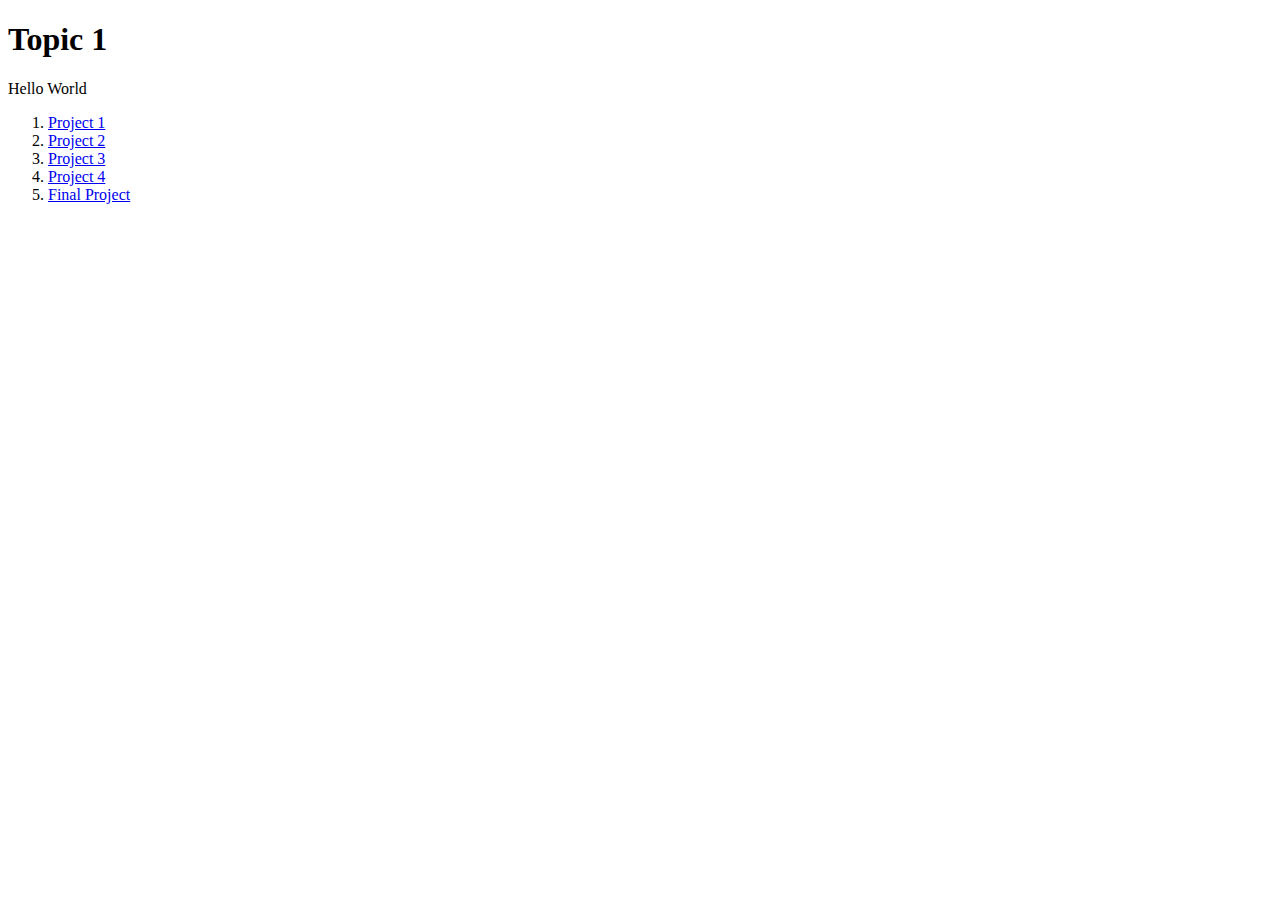
<file: index.html>
<!DOCTYPE html public "-//IETF//DTD HTML ENG">
<html>
<head>
    <title>Project Claudia</title>
</head>
<body>
    <h1>Topic 1</h1>
    <p>Hello World</p>
    <ol>
        <li><a href="./Project_01/ch3-proj01.html">Project 1</a></li>
        <li><a href="./Project_02/ch4-proj1.html">Project 2</a></li>
        <li><a href="./Project_03/ch5-proj1.html">Project 3</a></li>
        <li><a href="./Project_04/ch08-proj1.html">Project 4</a></li>
        <li><a href="./FinalProject/Penguin.html">Final Project</a></li>
    </ol>
</body>
</html>
</file>
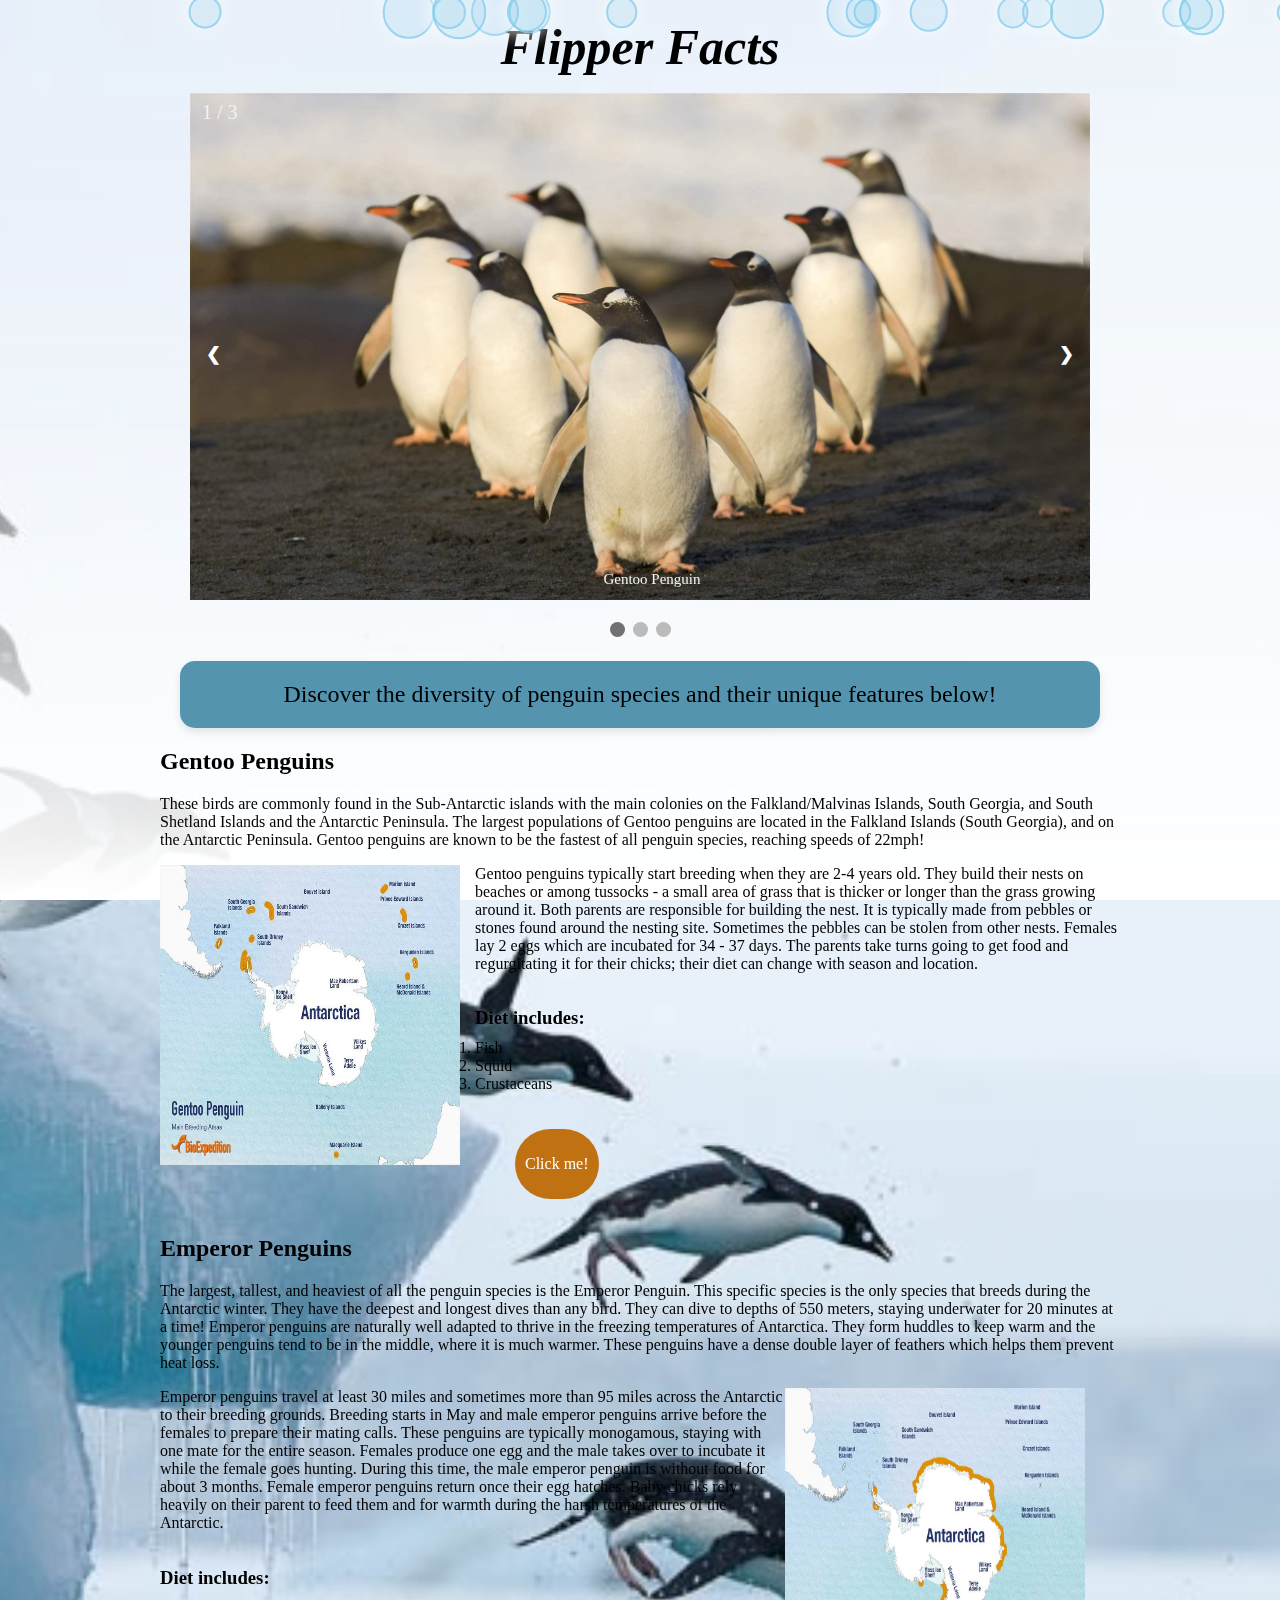
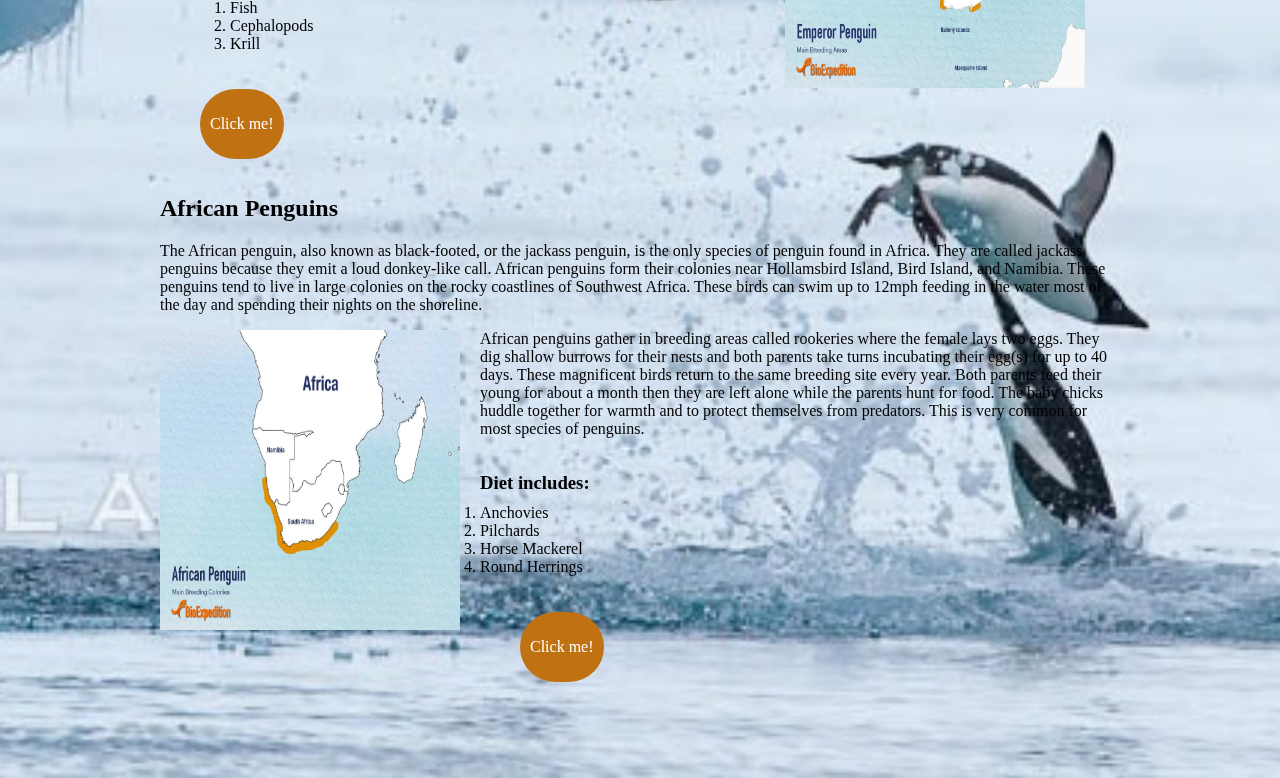
<file: FinalProject/Penguin.html>
<!DOCTYPE html>
<html lang="en">
<head>
    <meta charset="UTF-8">
    <meta name="viewport" content="width=device-width, height=device-height, initial-scale=1">
    <title>Penguins</title>
    <link rel="stylesheet" href="styles.css">
</head>
<body>
    <header>
        <h1>Flipper Facts</h1>
    </header>
    <section id="blog">
        <div id="bubbles-container"></div>
    <!-- Slideshow container -->
        <div class="slideshow-container">
    <!-- Full-width images with number and caption text -->
        <div class="mySlides fade">
          <div class="numbertext">1 / 3</div>
          <img src="images/gentoo.jpeg" style="width:100%">
          <div class="text">Gentoo Penguin</div>
        </div>

        <div class="mySlides fade">
          <div class="numbertext">2 / 3</div>
          <img src="images/emperor.jpeg" style="width:100%">
          <div class="text">Emperor Penguin</div>
        </div>
  
        <div class="mySlides fade">
          <div class="numbertext">3 / 3</div>
          <img src="images/african.jpg" style="width:100%">
          <div class="text">African Penguin</div>
        </div>
    <!-- Next and previous buttons -->
    <a class="prev" onclick="plusSlides(-1)">&#10094;</a>
    <a class="next" onclick="plusSlides(1)">&#10095;</a>
      </div>
  <br>
    <!-- The dots/circles -->
        <div style="text-align:center">
          <span class="dot" onclick="currentSlide(1)"></span> 
          <span class="dot" onclick="currentSlide(2)"></span> 
          <span class="dot" onclick="currentSlide(3)"></span> 
        </div>

      <article>
        <div class="cloud-bubble">
          <p>Discover the diversity of penguin species and their unique features below!</p>
        </div>
        <script src="Facts.js"></script>
      </article>
      <div id="gentooMapModal" class="modal">
        <span class="close" onclick="closeModal('gentooMapModal')">&times;</span>
        <img class="modal-content" id="gentooMapModalImg">
        <div id="gentooMapModalCaption"></div>
    </div>
    <div id="emperorMapModal" class="modal">
      <span class="close" onclick="closeModal('emperorMapModal')">&times;</span>
      <img class="modal-content" id="emperorMapModalImg">
      <div id="emperorMapModalCaption"></div>
  </div>
  <div id="africanMapModal" class="modal">
    <span class="close" onclick="closeModal('africanMapModal')">&times;</span>
    <img class="modal-content" id="africanMapModalImg">
    <div id="africanMapModalCaption"></div>
</div>
    </section>
    <script src="functions.js"></script>
</body>
</html>
</file>
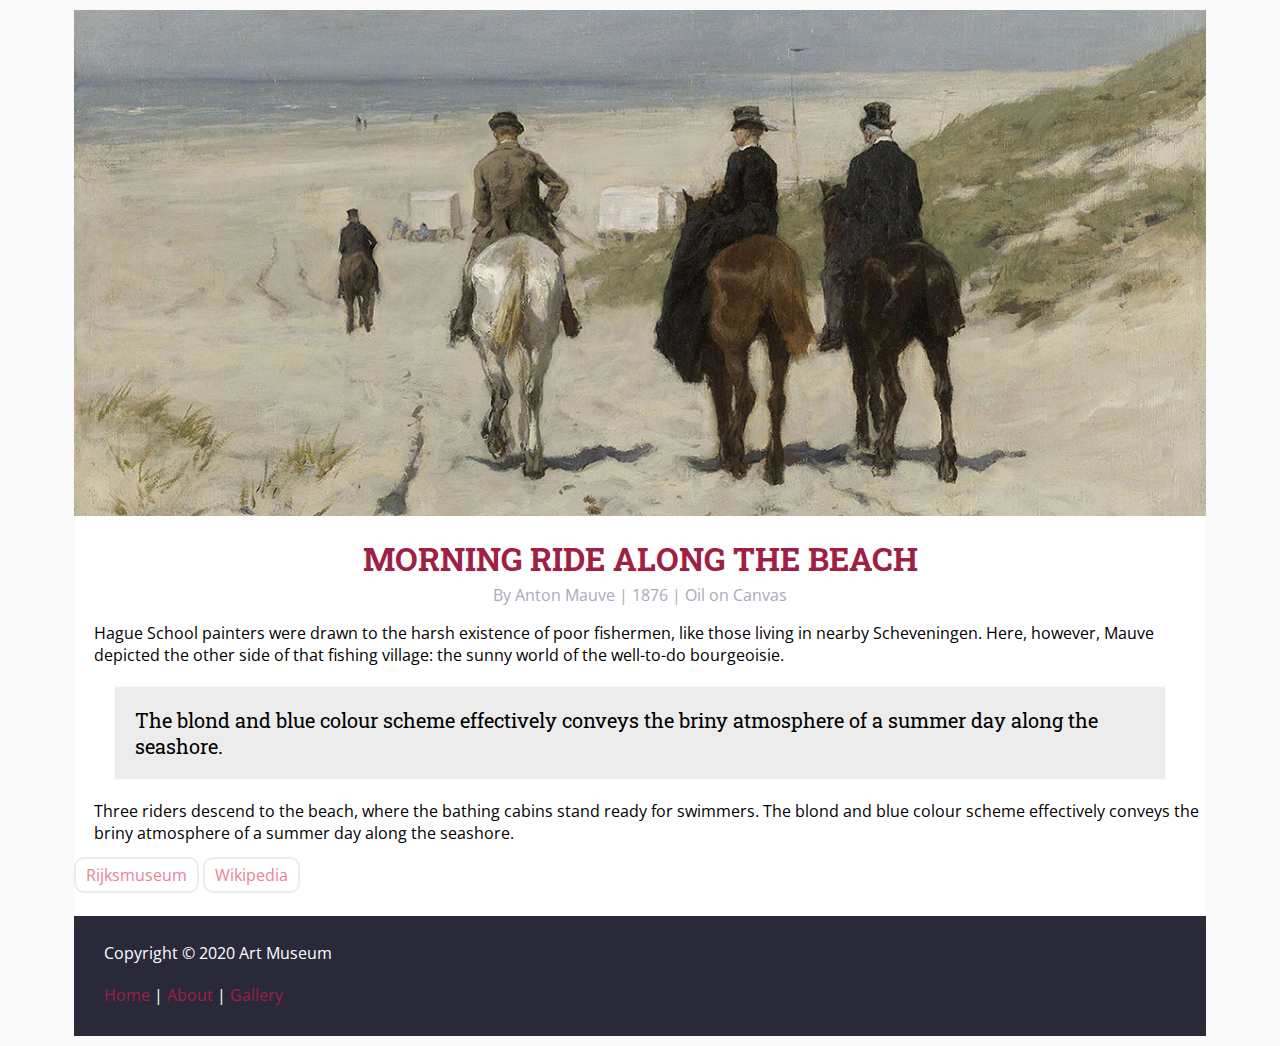
<file: Project_02/ch4-proj1.html>
<!DOCTYPE html>
<html lang="en">
<head>
<meta charset="utf-8">
<title>Chapter 4</title>
<link href="https://fonts.googleapis.com/css?family=Open+Sans|Roboto+Slab&display=swap" rel="stylesheet">


<link href="styles.css" rel="stylesheet">
</head>
<body>

   <article>

        <img src="images/hero.jpg" alt="hero" class="hero"/>  
        <h1>Morning Ride Along the Beach</h1>
        <div id="details">By Anton Mauve | 1876 | Oil on Canvas</div>
        <p>
        Hague School painters were drawn to the harsh existence of poor fishermen, like those living in nearby Scheveningen. Here, however, Mauve depicted the other side of that fishing village: the sunny world of the well-to-do bourgeoisie.
        </p>
        <blockquote>The blond and blue colour scheme effectively conveys the briny atmosphere of a summer day along the seashore.</blockquote>
        <p>
        Three riders descend to the beach, where the bathing cabins stand ready for swimmers. The blond and blue colour scheme effectively conveys the briny atmosphere of a summer day along the seashore.
        </p>
        <div id="buttons">
            <a href="http://hdl.handle.net/10934/RM0001.COLLECT.9020">Rijksmuseum</a>
            <a href="https://commons.wikimedia.org/wiki/File:Anton_Mauve_-_Morgenrit_langs_het_strand.jpg">Wikipedia</a>
        </div>
        <footer>
                <p>Copyright &copy; 2020 Art Museum</p>
                <p>
                   <a href="#">Home</a> | <a href="#">About</a> | <a href="#">Gallery</a>
                </p>
             </footer>
   </article>

   </body>
</html>
</file>
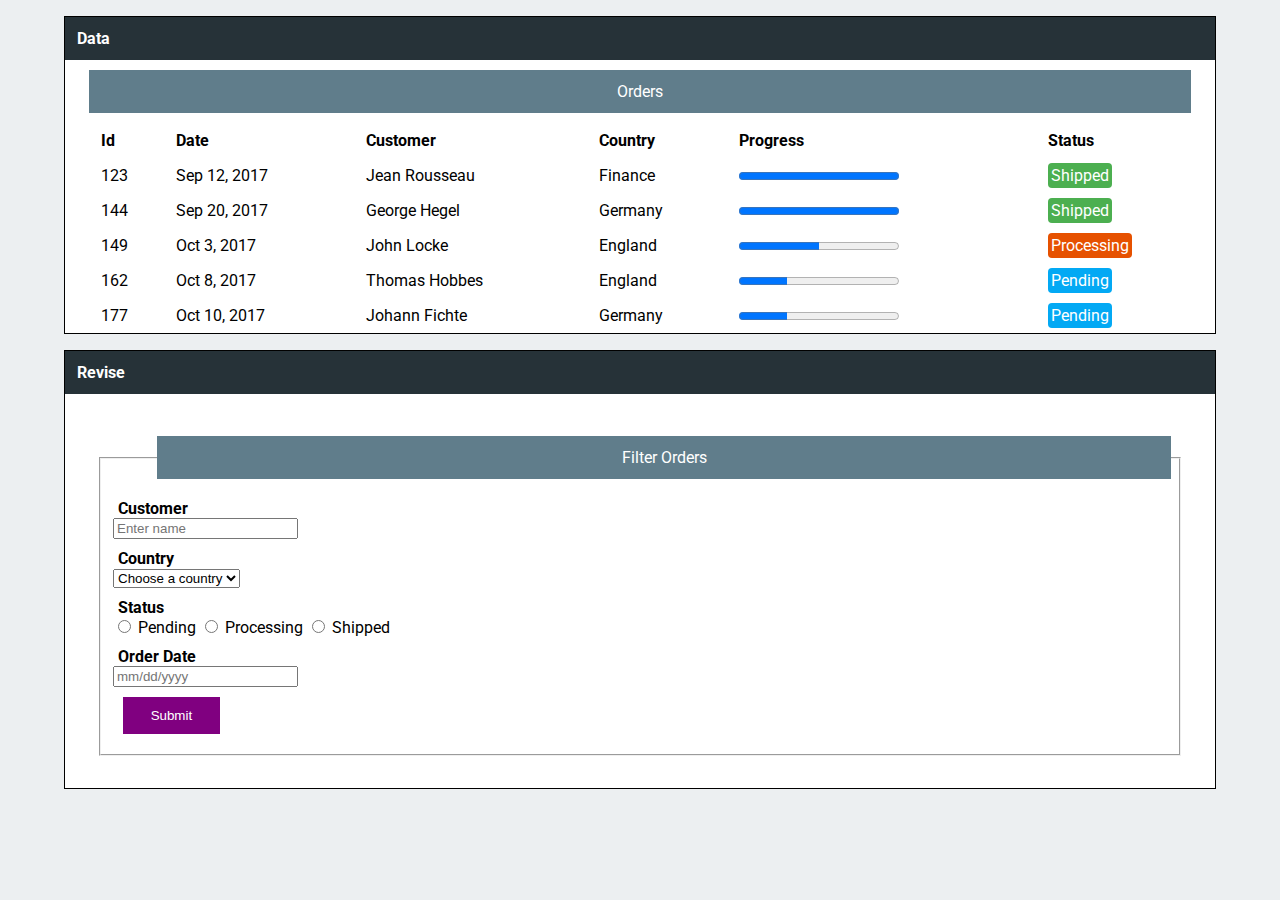
<file: Project_03/ch05-proj1.html>
<!DOCTYPE html>
<html lang="en">
<head>
   <meta charset="utf-8">
   <title>Chapter 5</title>
   <link rel="stylesheet" href="reset.css" />
   
    <link rel="stylesheet" href="https://fonts.googleapis.com/css?family=Roboto:regular,bold,italic,thin,light,bolditalic,black,medium&amp;lang=en">       
   <link rel="stylesheet" href="ch05-proj1.css" />
</head>
<body>

    <section>
         <table>
          <h3>Data</h3>
          <caption>Orders</caption>
          <tr>
               <th>
                    <th>Id</th>
                    <th>Date</th>
                    <th>Customer</th>
                    <th>Country</th>
                    <th>Progress</th>
                    <th>Status</th>
               </th>
          </tr>
          <tbody>
               <tr>
                    <td>
                         <td>123</td>
                         <td>Sep 12, 2017</td>
                         <td>Jean Rousseau</td>
                         <td>Finance</td>
                         <td><progress value="100" max ="100">100 %</progress></td>
                         <td><span class="status status-shipped">Shipped</span></td>
                    </td>
               </tr>
               <tr>
                    <td>
                         <td>144</td>
                         <td>Sep 20, 2017</td>
                         <td>George Hegel</td>
                         <td>Germany</td>
                         <td><progress value="100" max ="100">70 %</progress></td>
                         <td><span class="status status-shipped">Shipped</span></td>
               </tr>
               <tr>
                    <td>
                         <td>149</td>
                         <td>Oct 3, 2017</td>
                         <td>John Locke</td>
                         <td>England</td>
                         <td><progress value="50" max ="100">50 %</progress></td>
                         <td><span class="status status-processing">Processing</span></td>
               </tr>
               <tr>
                    <td>
                         <td>162</td>
                         <td>Oct 8, 2017</td>
                         <td>Thomas Hobbes</td>
                         <td>England</td>
                         <td><progress value="30" max = "100">30 %</progress></td>
                         <td><span class="status status-pending">Pending</span></td>
                    </td>
               </tr>
               <tr>
                    <td>
                         <td>177</td>
                         <td>Oct 10, 2017</td>
                         <td>Johann Fichte</td>
                         <td>Germany</td>
                         <td><progress value="30" max = "100">30 %</progress></td>
                         <td><span class="status status-pending">Pending</span></td>
                    </td>
               </tr>
          </tbody>

         </table>
         
      
     
    </section>
    
    <section>
         <h3>Revise</h3>
         <form method="GET" action="https://www.randyconnolly.com/tests/process.php">
          <fieldset>
               <legend>Filter Orders</legend>
               <p>
                    <label for="customer">Customer</label>
                    <input type="text" name="client" placeholder="Enter name"/>
               </p>
               <p>
                    <label for="country">Country</label>
                    <select name="where">
                         <option>Choose a country</option>
                         <option>Canada</option>
                         <option>France</option>
                         <option>United States</option>
                    </select>
               </p>
               <p>
                    <label for="status">Status</label>
                    <input type="radio" name="type" value="1"> Pending
                    <input type="radio" name="type" value="2"> Processing
                    <input type="radio" name="type" value="3"> Shipped
               </p>
               <p>
                    <label for="order date">Order Date</label>
                    <input type="text" name="date" placeholder="mm/dd/yyyy"/>
               </p>
               <p>
                    <input type="Submit" value="Submit"></button>
               </p>
          </fieldset>
        
    </section>    


</body>
</html>
</file>
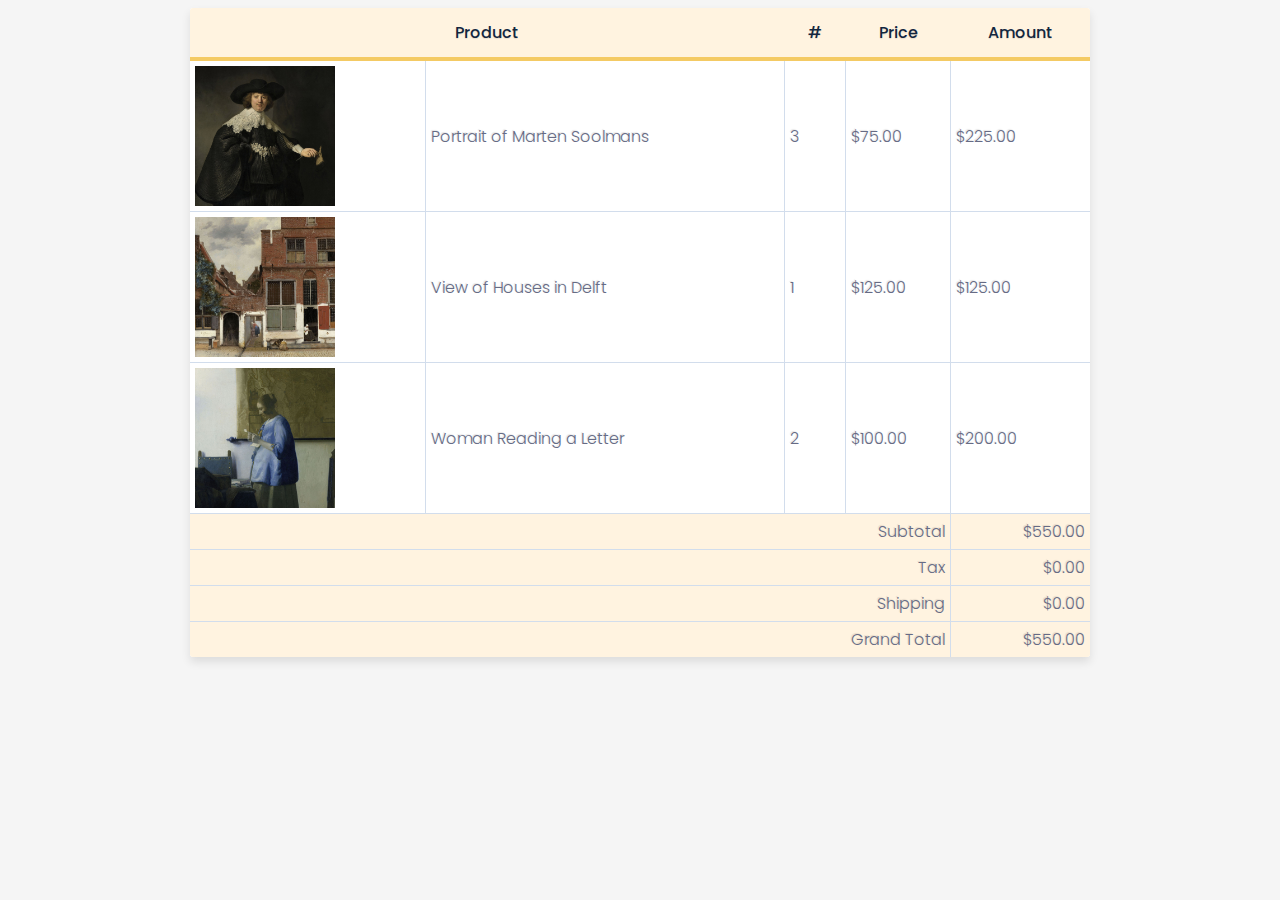
<file: Project_04/ch08-proj1.html>
<html lang="en">
<head>
	<meta charset="utf-8" />
	<meta name="viewport" content="initial-scale=1.0,maximum-scale=1.0,width=device-width">
		
    <title>Chapter 08 - Project 01</title>
    <link href="https://fonts.googleapis.com/css2?family=Poppins:wght@300;400;500;600&display=swap" rel="stylesheet">
	<link href="css/styles-2.css" rel="stylesheet"/>
    <script src="js/data.js" type="text/JavaScript"></script>
    <script src="js/function.js" type="text/JavaScript"></script>
</head>
<body>
<table class="table-fill">
    <thead>
        <tr>
            <th colspan="2">Product</th>
            <th>#</th>
            <th>Price</th>
            <th>Amount</th>
        </tr>
    </thead>
    <tbody>
        <script src="js/ch08-proj01.js" type="text/javascript"></script>
    </tbody>
</table>
</body>
</html>
</file>
<file: FinalProject/styles.css>
/* Slideshow container */
.slideshow-container {
  max-width: 900px;
  position: relative;
  margin: auto;
}

/* Hide the images by default */
.mySlides {
  display: none;
}

/* Next & previous buttons */
.prev, .next {
  cursor: pointer;
  position: absolute;
  top: 50%;
  width: auto;
  margin-top: -22px;
  padding: 16px;
  color: white;
  font-weight: bold;
  font-size: 18px;
  transition: 0.6s ease;
  border-radius: 0 3px 3px 0;
  user-select: none;
}

/* Position the "next button" to the right */
.next {
  right: 0;
  border-radius: 3px 0 0 3px;
}

/* On hover, add a black background color with a little bit see-through */
.prev:hover, .next:hover {
  background-color: rgba(0,0,0,0.8);
}

/* Caption text */
.text {
  color: #f2f2f2;
  font-size: 15px;
  padding: 8px 12px;
  position: absolute;
  bottom: 8px;
  width: 100%;
  text-align: center;
}

/* Number text (1/3 etc) */
.numbertext {
  color: #f2f2f2;
  font-size: 20px;
  padding: 8px 12px;
  position: absolute;
  top: 0;
}

/* The dots/bullets/indicators */
.dot {
  cursor: pointer;
  height: 15px;
  width: 15px;
  margin: 0 2px;
  background-color: #bbb;
  border-radius: 50%;
  display: inline-block;
  transition: background-color 0.6s ease;
}

.active, .dot:hover {
  background-color: #717171;
}

/* Fading animation */
.fade {
  animation-name: fade;
  animation-duration: 1.5s;
}

@keyframes fade {
  from {opacity: .4} 
  to {opacity: 1}
}

/* styling for animated bubbles */

body {
  margin-bottom: 5em;
  margin-right: 10em;
  margin-left: 10em;
  overflow: auto;
  background-color: whitesmoke;
  background: url('images/Antarctica.jpeg') center center/cover no-repeat;
  position: relative;
}

body::before {
  content: "";
  position: fixed;
  top: 0;
  right: 0;
  bottom: 0;
  left: 0;
  background: linear-gradient(to bottom, rgba(0, 0, 0, 0), rgb(255, 255, 255)); /* Adjust the opacity values */
  pointer-events: none;
  z-index: -1;
}

#bubbles-container {
  position: fixed;
  width: 100%;
  height: 100%;
  pointer-events: none;
}

.bubble {
  position: absolute;
  background-color: rgba(135, 206, 235, 0.2); 
  border: 2px solid #87CEEB; 
  border-radius: 50%;
  opacity: 0.8; 
  animation: float 5s infinite ease-in-out;
  box-shadow: 0 0 20px rgba(255, 255, 255, 0.8); 
  left: -9%; 
  top: -9%; 
  transform: translate(-50%, -50%);
}

@keyframes float {
  0%, 100% {
      transform: translateY(0);
  }
  50% {
      transform: translateY(-30px);
  }
}

h1 {
  font-family: 'Times New Roman', Times, serif; 
  font-size: 50px;  
  font-style: italic; 
  font-variant: normal; 
  font-weight: 700; 
  line-height: 26.4px;
  text-align: center;
}

.cloud-bubble {
  position: relative;
  margin: 20px; 
  padding: 20px;
  background-color: #5494ae;
  border-radius: 15px;
  box-shadow: 0 4px 8px rgba(0, 0, 0, 0.1);
}

.cloud-bubble p {
  margin: 0; 
  font-size: 24px; 
  color: black;
  text-align: center;
}

h3 {
  display: inline-block;
  margin-bottom: 0;
}

ol {
  margin-top: 10px; 
  margin-bottom: 20px;
  margin-left: 30px;
  margin-right: 30px;
}

.gentooMap {
  float: left;
  width: 300px;
  height: 300px;
  margin-right: 15px;
}

.emperorMap {
  float: right;
  width: 300px;
  height: 300px;
  margin-right: 35px;
}

.africanMap {
  float: left;
  width: 300px;
  height: 300px;
  margin-right: 20px;
}
/* cloud bubble */
blockquote {
  background-color: #c07213;
  border-radius: 80px; 
  padding: 10px; 
  color: black; 
  display: inline-block; 
  position: relative;
}
blockquote a {
  color: white; 
  text-decoration: none; 
}

.modal {
  display: none;
  position: fixed;
  z-index: 1;
  left: 0;
  top: 0;
  width: 100%;
  height: 100%;
  overflow: auto;
  background-color: rgba(0, 0, 0, 0.8);
}

.modal-content {
  margin: 15% auto;
  display: block;
  max-width: 80%;
  max-height: 80%;
}

.close {
  color: #fff;
  position: absolute;
  top: 15px;
  right: 20px;
  font-size: 30px;
  font-weight: bold;
  cursor: pointer;
}
</file>
<file: Project_02/styles.css>
/* Add your CSS style definitions to this file */
body {
    margin: 0 4em;
    background-color: #f9f9f9;
}
    h1, blockquote {
        font-family: 'Roboto Slab', sans-serif;
    }
    h1 {
        font-size: 2rem;
        margin-bottom: 4px;
    }
    blockquote {
        font-size: 1.25rem;
        border: 1px solid #f9f9f9;
        background-color: #ececec;
        padding: 20px;
    }
    body, p, a {
        font-family: 'Open Sans', sans-serif;
    }
    body {
        font-size: 1rem;
    }
    p {
        font-size: 1rem;
        margin-left: 20px;
    }
    article {
        margin: 10px;
        padding: 0px;
        border: 0px;
        background-color: white;
    }
    article p {
        margin-bottom: 20px;
    }
    a {
        color: #000;
        text-decoration: none;
    }
    #buttons a {
        border: 2px solid #ececec;
        border-radius: 10px;
        padding: 5px 10px;
        color: #ec8295
    }
    #buttons a:hover {
        background-color: #a9a9ba;
        color: #9f2042;
    }
    h1 {
        text-transform: uppercase;
        text-align: center;
        text-decoration: none;
        color: #9f2042
    }
    #details {
        text-align: center;
        color: #a9a9ba
    }
    .hero {
        width: 100%;
        display: block;
        margin: 0 auto;
    }
    footer {
        background-color: #29293a;
        color: white;
        padding: 10px;
        text-align: left;
        margin-top: 30px;
    }
    footer a {
        color: #9f2042;
        text-decoration: none;
    }
</file>
<file: Project_03/ch05-proj1.css>
/* general text formatting */


body {
   font-family: "Roboto", Verdana, Arial, sans-serif;
   font-size: 100%;
   background-color: #ECEFF1;
}

section {
   background-color: white;
   margin: 1em 4em 1em 4em;
   border: solid 1pt black;

}
section h3 {
  color: white;
  padding: 0.75em;
  background-color: #263238;
  margin-bottom: 10px;
}

table {
  width: 100%;
  border-collapse: collapse;
  margin-top: 0em;
}

caption {
  color: white;
  padding: 0.75em;
  background-color: #607D8B;
  text-align: center;
  margin-bottom: 10px;
  margin-left: 24px;
  margin-right: 24px;
}

form {
  padding: 2em;
}

legend {
  color: white;
  padding: 0.75em;
  background-color: #607D8B;
  text-align: center;
  margin-bottom: 4px;
  margin-left: 24px;
  margin-right: 24px;
  width: 94%;
  
}

th, td {
  padding: 0.5rem;
  text-align: left;
  
}

label {
  display: block;
  margin: 10px 0 0 5px;
  font-weight: bold;
}

.status {
    border-radius: 0.25rem;
    padding: 3px;
    color: white;
}


.status-processing {
    background-color:    #E65100;    
}

.status-shipped {
    background-color:   #4CAF50;   
}
.status-pending {
    background-color:    #03A9F4;   
}

input[type="Submit"] {
  background-color: #800080;
  color: white;
  padding: 0.75em 2em;
  margin: 10px;
  border: 1px solid #800080;
  border-radius: 0;
  cursor: pointer;
  

}


/* table formatting -- you will add these */
</file>
<file: Project_04/css/styles-2.css>
body {
  background-color: #F5F5F5;
  font-family: "Poppins", helvetica, arial, sans-serif;
  font-size: 12px;
  font-weight: 400;
}

/*** Table Styles **/

.table-fill {
  background: white;
  border-radius:3px;
  border-collapse: collapse;

  margin: auto;
  max-width: 900px;
  padding:5px;
  width: 80%;
  box-shadow: 0 5px 10px rgba(0, 0, 0, 0.1);
}
 
th {
  color: #12263f;
  background: #FFF3E0;;
  border-bottom:4px solid #f4ca64;

  font-size:16px;
  font-weight: 500;
  padding:12px;
  text-align:center;
  text-shadow: 0 1px 1px rgba(0, 0, 0, 0.1);
  vertical-align:middle;
}

th:first-child {
  border-top-left-radius:3px;
}
 
th:last-child {
  border-top-right-radius:3px;
  border-right:none;
}
  
tr {
  border-top: 1px solid #d2ddec;
  border-bottom: 1px solid #d2ddec;
  color:#666B85;
  font-size:16px;
  font-weight:normal;
  text-shadow: 0 1px 1px rgba(256, 256, 256, 0.1);
}
 
 
tr:first-child {
  border-top:none;
}
tr:last-child {
  border-bottom:none;
}
tr:last-child td:first-child {
  border-bottom-left-radius:3px;
}
 
tr:last-child td:last-child {
  border-bottom-right-radius:3px;
}
 
td {
  background:#FFFFFF;
  padding:5px;
  text-align:left;
  vertical-align:middle;
  font-weight:300;
  font-size:16px;
  text-shadow: -1px -1px 1px rgba(0, 0, 0, 0.1);
  border-right: 1px solid #d2ddec;
}

td:last-child {
  border-right: 0px;
}

tr.totals td {
    background:#FFF3E0;
    text-align: right;

}

td.right {
  text-align: right;
}
td.center {
  text-align: center;
}


.table-fill img {
  width: 140px;
}
.painting {
  width: 130px;
}
td.focus {
  font-weight: 500;
}
</file>
